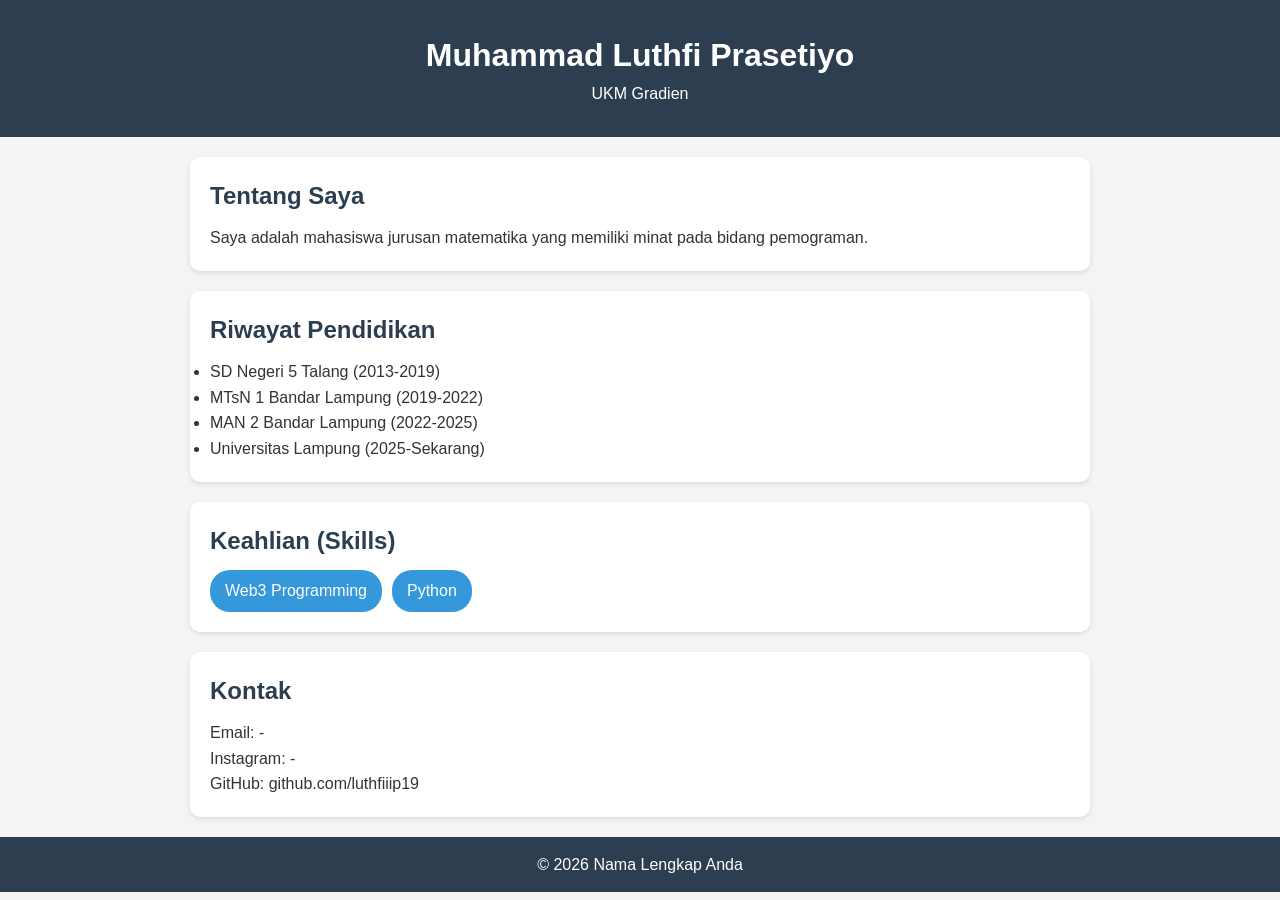
<file: M.LUTHFI PRASETIYO_2517031043/index.html>
<!DOCTYPE html>
<html lang="id">
<head>
    <meta charset="UTF-8">
    <meta name="viewport" content="width=device-width, initial-scale=1.0">
    <title>Portofolio Saya</title>
    <link rel="stylesheet" href="style.css">
</head>
<body>

    <header>
        <h1>Muhammad Luthfi Prasetiyo</h1>
        <p>UKM Gradien</p>
    </header>

    <section class="profil">
        <div>
            <h2>Tentang Saya</h2>
            <p>
                Saya adalah mahasiswa jurusan matematika
                yang memiliki minat pada bidang pemograman.
            </p>
        </div>
    </section>

    <section>
        <h2>Riwayat Pendidikan</h2>
        <ul>
            <li>SD Negeri 5 Talang (2013-2019)</li>
            <li>MTsN 1 Bandar Lampung (2019-2022)</li>
            <li>MAN 2 Bandar Lampung (2022-2025)</li>
            <li>Universitas Lampung (2025-Sekarang)</li>
        </ul>
    </section>

    <section>
        <h2>Keahlian (Skills)</h2>
        <div class="skills">
            <span>Web3 Programming</span>
            <span>Python</span>
        </div>
    </section>

    <section>
        <h2>Kontak</h2>
        <p>Email: - </p>
        <p>Instagram: - </p>
        <p>GitHub: github.com/luthfiiip19</p>
    </section>

    <footer>
        <p>&copy; 2026 Nama Lengkap Anda</p>
    </footer>

</body>
</html>
</file>
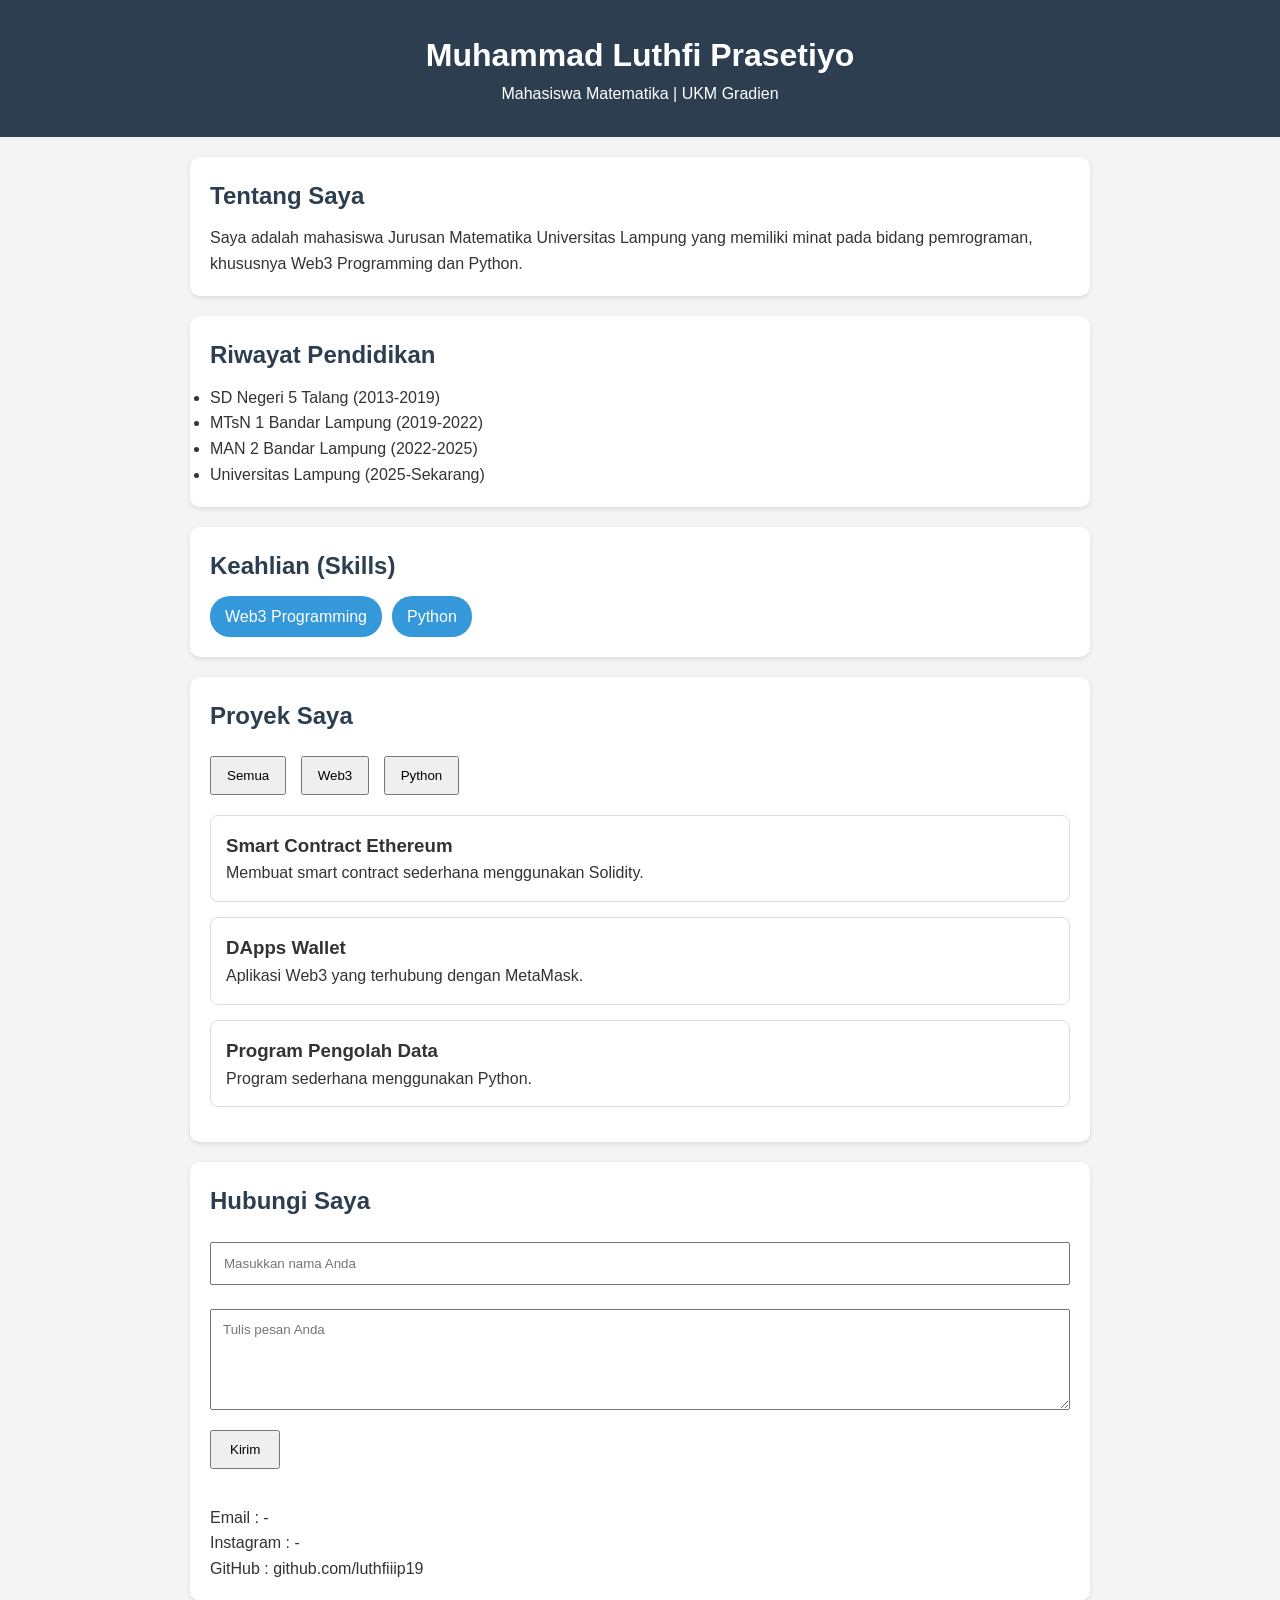
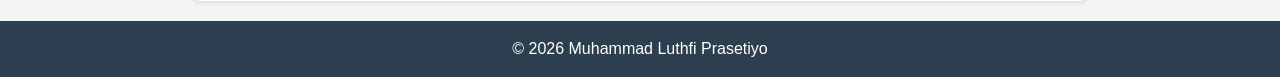
<file: TUGAS 2 EDUTECH/index.html>
<!DOCTYPE html>
<html lang="id">
<head>
    <meta charset="UTF-8">
    <meta name="viewport" content="width=device-width, initial-scale=1.0">
    <title>Portofolio Saya</title>

    <link rel="stylesheet" href="style.css">
</head>
<body>

<header>
    <h1>Muhammad Luthfi Prasetiyo</h1>
    <p>Mahasiswa Matematika | UKM Gradien</p>
</header>

<section class="profil">

    <div>
        <h2>Tentang Saya</h2>

        <p>
            Saya adalah mahasiswa Jurusan Matematika Universitas Lampung
            yang memiliki minat pada bidang pemrograman,
            khususnya Web3 Programming dan Python.
        </p>

    </div>

</section>

<section>

    <h2>Riwayat Pendidikan</h2>

    <ul>
        <li>SD Negeri 5 Talang (2013-2019)</li>
        <li>MTsN 1 Bandar Lampung (2019-2022)</li>
        <li>MAN 2 Bandar Lampung (2022-2025)</li>
        <li>Universitas Lampung (2025-Sekarang)</li>
    </ul>

</section>

<section>

    <h2>Keahlian (Skills)</h2>

    <div class="skills">
        <span>Web3 Programming</span>
        <span>Python</span>
    </div>

</section>

<section>

    <h2>Proyek Saya</h2>

    <div class="filter">

        <button onclick="filterProject('all')">
            Semua
        </button>

        <button onclick="filterProject('web3')">
            Web3
        </button>

        <button onclick="filterProject('python')">
            Python
        </button>

    </div>

    <div class="project web3">
        <h3>Smart Contract Ethereum</h3>
        <p>Membuat smart contract sederhana menggunakan Solidity.</p>
    </div>

    <div class="project web3">
        <h3>DApps Wallet</h3>
        <p>Aplikasi Web3 yang terhubung dengan MetaMask.</p>
    </div>

    <div class="project python">
        <h3>Program Pengolah Data</h3>
        <p>Program sederhana menggunakan Python.</p>
    </div>

</section>

<section>

    <h2>Hubungi Saya</h2>

    <form id="contactForm">

        <input
            type="text"
            id="nama"
            placeholder="Masukkan nama Anda">

        <textarea
            id="pesan"
            rows="5"
            placeholder="Tulis pesan Anda"></textarea>

        <button type="submit">
            Kirim
        </button>

        <p id="warning"></p>

    </form>

    <br>

    <p>Email : -</p>
    <p>Instagram : -</p>
    <p>GitHub : github.com/luthfiiip19</p>

</section>

<footer>

    <p>&copy; 2026 Muhammad Luthfi Prasetiyo</p>

</footer>

<script src="script.js"></script>

</body>
</html>
</file>
<file: M.LUTHFI PRASETIYO_2517031043/style.css>
* {
    margin: 0;
    padding: 0;
    box-sizing: border-box;
}

body {
    font-family: Arial, sans-serif;
    background-color: #f4f4f4;
    color: #333;
    line-height: 1.6;
}

header {
    background: #2c3e50;
    color: white;
    text-align: center;
    padding: 30px;
}

section {
    background: white;
    margin: 20px auto;
    padding: 20px;
    max-width: 900px;
    border-radius: 10px;
    box-shadow: 0 2px 5px rgba(0,0,0,0.1);
}

.profil {
    display: flex;
    align-items: center;
    gap: 20px;
}

.profil img {
    width: 180px;
    border-radius: 50%;
}

h2 {
    margin-bottom: 10px;
    color: #2c3e50;
}

.skills {
    display: flex;
    flex-wrap: wrap;
    gap: 10px;
}

.skills span {
    background: #3498db;
    color: white;
    padding: 8px 15px;
    border-radius: 20px;
}

footer {
    text-align: center;
    padding: 15px;
    background: #2c3e50;
    color: white;
    margin-top: 20px;
}
</file>
<file: TUGAS 2 EDUTECH/style.css>
*{
    margin:0;
    padding:0;
    box-sizing:border-box;
}

body{
    font-family:Arial, sans-serif;
    background:#f4f4f4;
    color:#333;
    line-height:1.6;
}

header{
    background:#2c3e50;
    color:white;
    text-align:center;
    padding:30px;
}

section{
    background:white;
    margin:20px auto;
    padding:20px;
    max-width:900px;
    border-radius:10px;
    box-shadow:0 2px 5px rgba(0,0,0,.1);
}

.profil{
    display:flex;
    align-items:center;
    gap:20px;
}

h2{
    margin-bottom:10px;
    color:#2c3e50;
}

.skills{
    display:flex;
    flex-wrap:wrap;
    gap:10px;
}

.skills span{
    background:#3498db;
    color:white;
    padding:8px 15px;
    border-radius:20px;
}

.filter{
    margin:20px 0;
}

.filter button{
    padding:10px 15px;
    margin-right:10px;
    cursor:pointer;
}

.project{
    border:1px solid #ddd;
    padding:15px;
    margin:15px 0;
    border-radius:8px;
}

input,
textarea{
    width:100%;
    padding:12px;
    margin:12px 0;
    font-family:Arial, sans-serif;
}

textarea{
    resize:vertical;
}

button{
    padding:10px 18px;
    cursor:pointer;
}

button:hover{
    background:#2c3e50;
    color:white;
}

#warning{
    margin-top:10px;
    font-weight:bold;
    color:red;
}

footer{
    text-align:center;
    background:#2c3e50;
    color:white;
    padding:15px;
    margin-top:20px;
}
</file>
